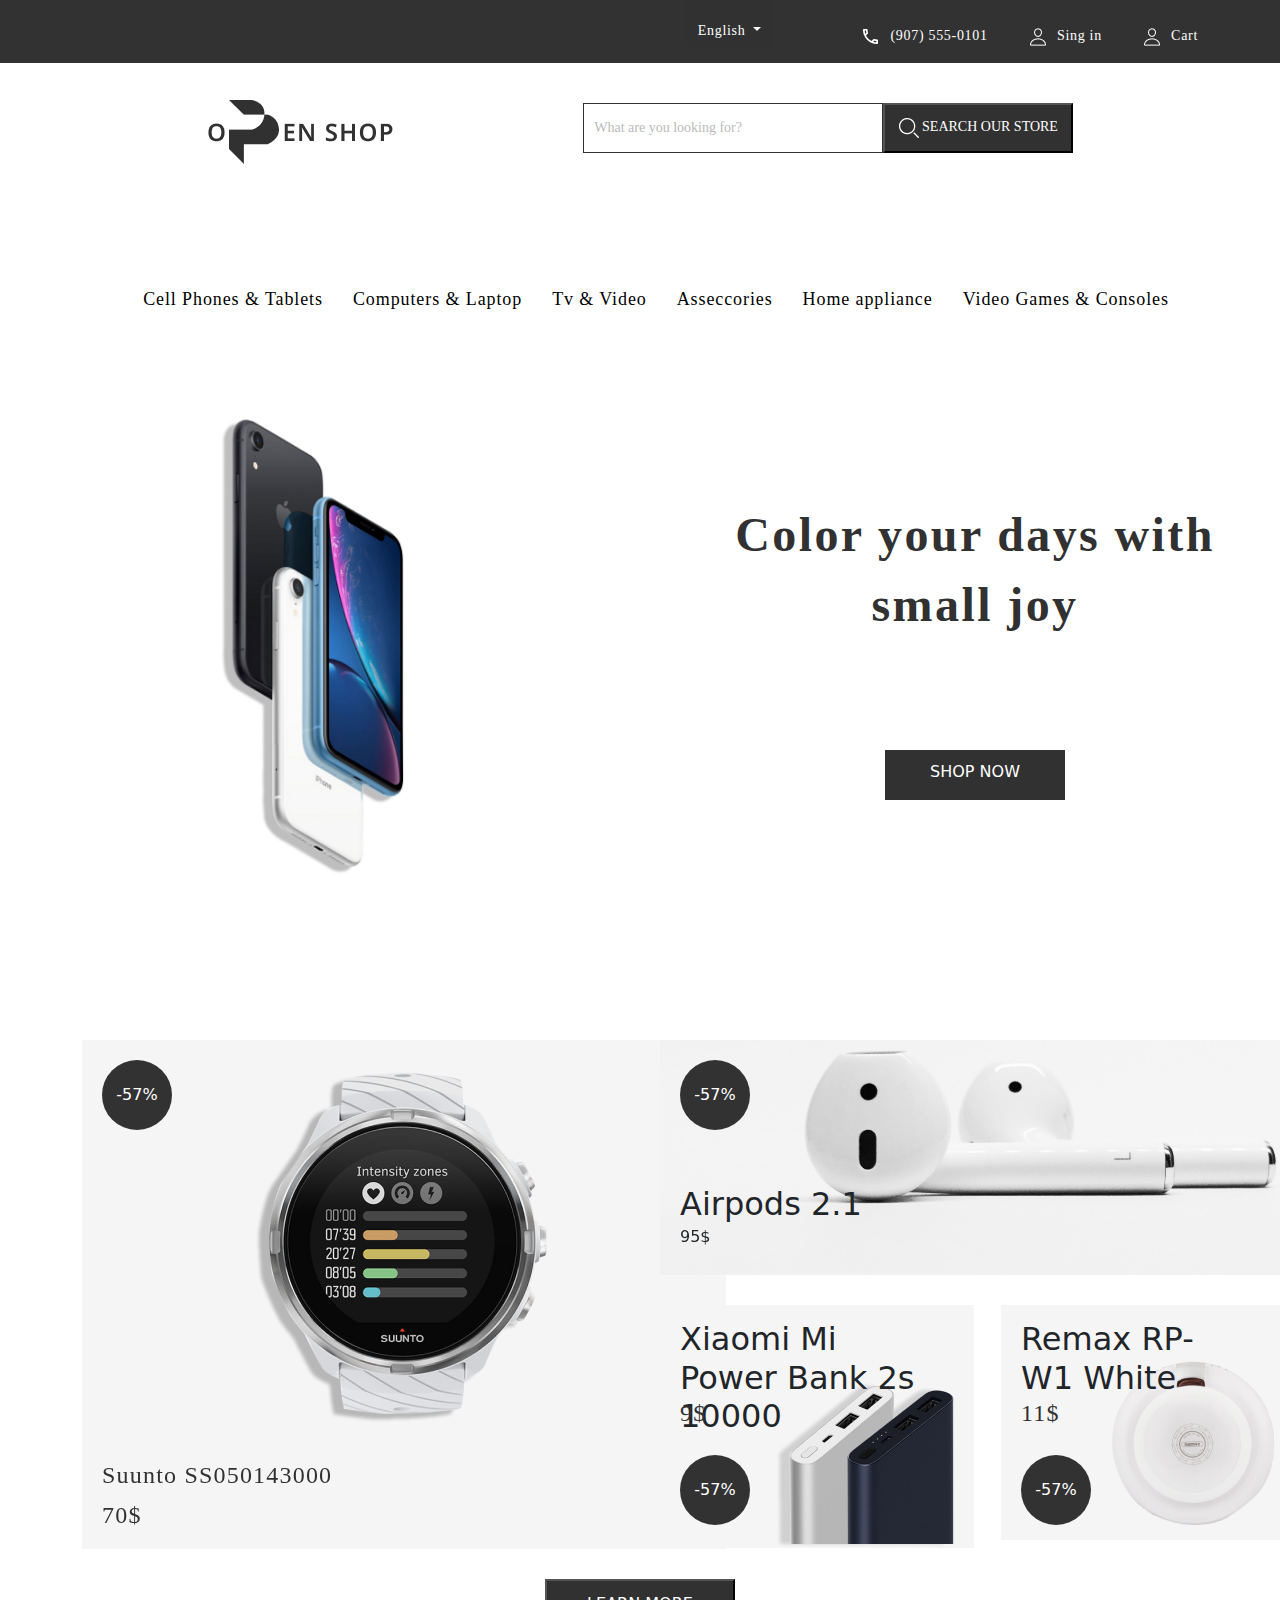
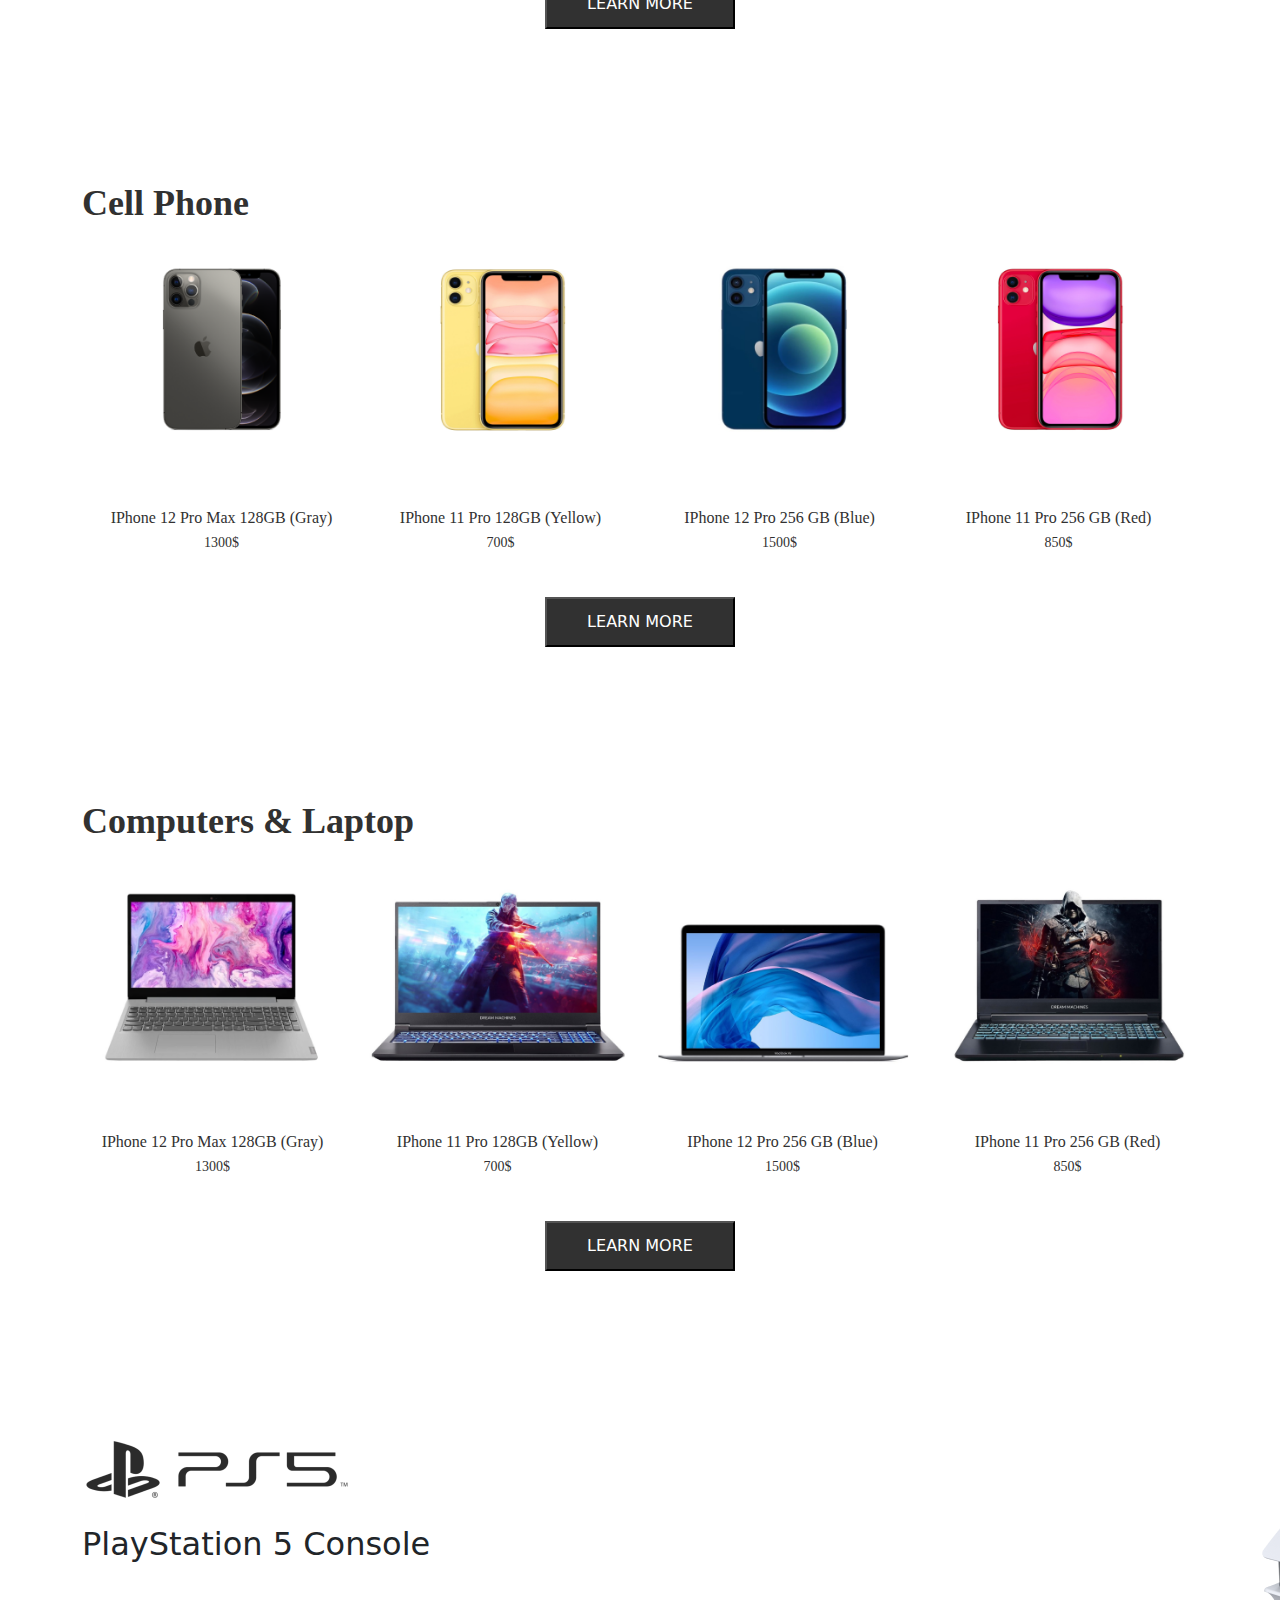
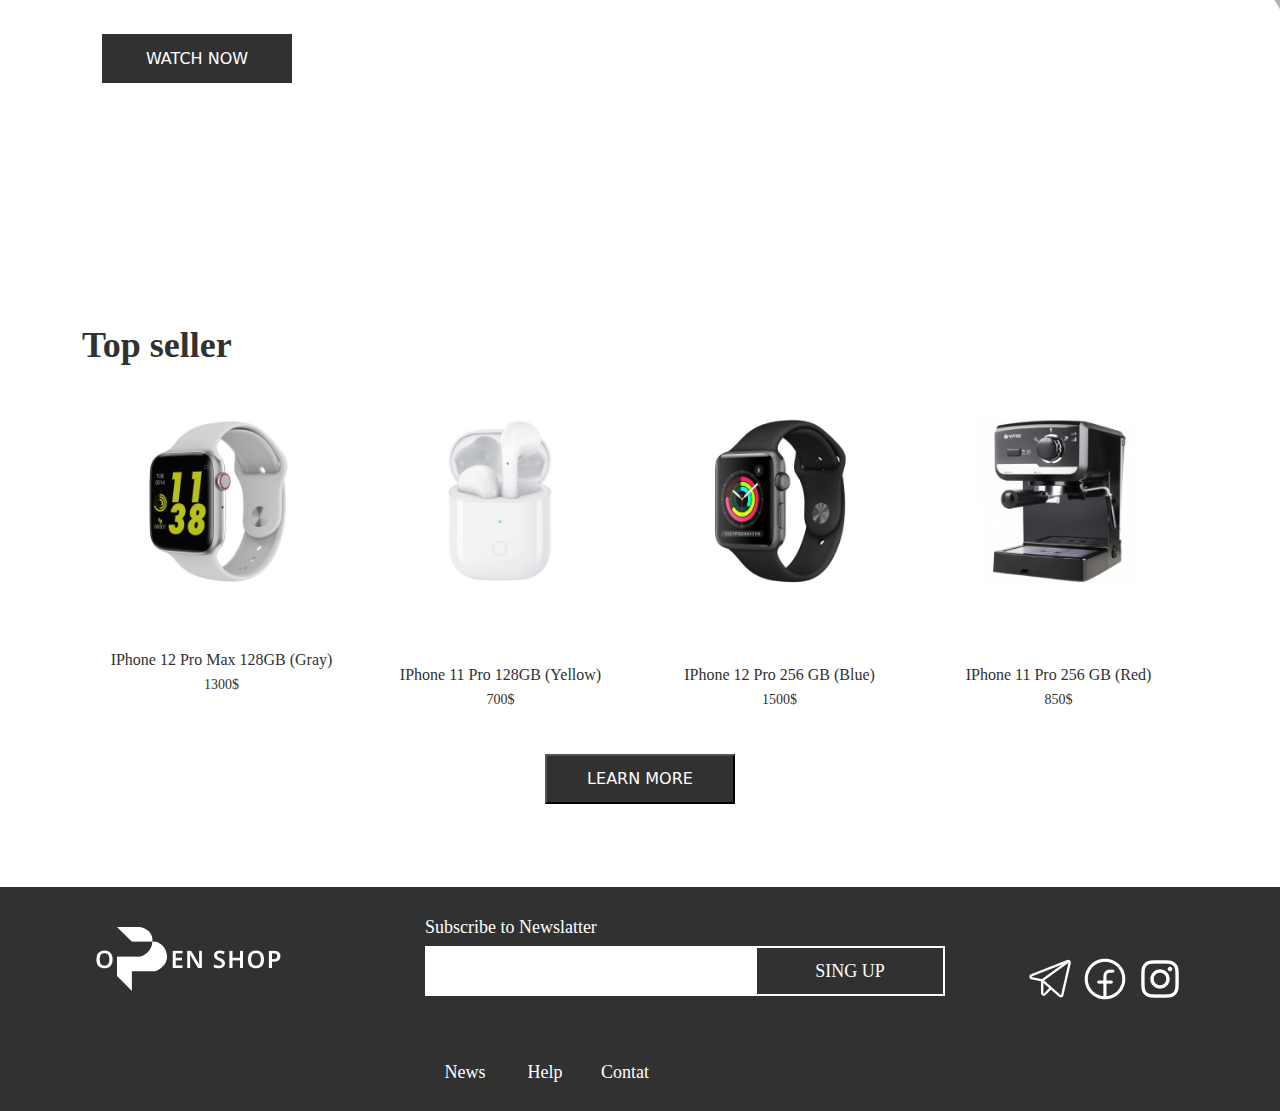
<file: index.html>
<!DOCTYPE html>
<html lang="ru">

<head>
    <meta charset="UTF-8">
    <meta http-equiv="X-UA-Compatible" content="IE=edge">
    <meta name="viewport" content="width=device-width, initial-scale=1.0">
    <title>Open Shop</title>
    <link rel="stylesheet" href="style/bootstrap.css">
    <link rel="stylesheet" href="style/main.css">
    <link rel="stylesheet" href="style/media.css">
</head>

<body>
    <div class="wrapper">
        <header class="header">
            <nav class="nav">
                <div class="header__nav">
                    <div class="container">
                        <ul class="nav__link">
                            <div class="dropdown headerr">
                                <button class="btn btn-secondary dropdown-toggle" style="background: none; box-shadow: 0 0 0 rgba(0, 0, 0, 0) !important;     border: 0;
                                " type="button" id="dropdownMenuButton1" data-bs-toggle="dropdown"
                                    aria-expanded="false">
                                    English
                                </button>
                                <ul class="dropdown-menu" aria-labelledby="dropdownMenuButton1">
                                    <li><a class="dropdown-item" href="#">English</a></li>
                                    <li><a class="dropdown-item" href="#">Russian</a></li>
                                </ul>
                            </div>

                            <li class="nav-item">
                                <a href="#" class="nav__links"><img src="img/header_nav-phone.png" alt=""
                                        class="phone-right">
                                    (907) 555-0101</a>
                            </li>
                            <li class="nav-item">
                                <a href="#" class="nav__links"><img src="img/header_nav-human.png" alt="" class="right">
                                    Sing
                                    in</a>
                            </li>
                            <li class="nav-item">
                                <a href="#" class="nav__links"><img src="img/header_nav-human.png" alt="" class="right">
                                    Cart</a>
                            </li>
                        </ul>
                    </div>
                </div>
                <div class="container">
                    <div class="nav_search-content">
                        <a href="#" class="img-link"><img src="img/open-logo.png" alt=""></a>
                        <div class="search_content">
                            <h3 class="border_title">What are you looking for?</h3>
                            <button class="button"><img src="img/loup.png" alt=""> SEARCH OUR STORE</button>
                        </div>
                    </div>

                    <div class="nav__title-content">
                        <ul class="nav__title-info">
                            <li class="nav__title-content-info">
                                <a href="" class="nav__link-content">Cell Phones & Tablets</a>
                            </li>
                            <li class="nav__title-content-info">
                                <a href="second.html" class="nav__link-content">Computers & Laptop</a>
                            </li>
                            <li class="nav__title-content-info">
                                <a href="" class="nav__link-content">Tv & Video</a>
                            </li>
                            <li class="nav__title-content-info">
                                <a href="" class="nav__link-content">Asseccories</a>
                            </li>
                            <li class="nav__title-content-info">
                                <a href="" class="nav__link-content">Home appliance</a>
                            </li>
                            <li class="nav__title-content-info">
                                <a href="" class="nav__link-content">Video Games & Consoles</a>
                            </li>
                        </ul>

                    </div>
                </div>
            </nav>

            <div class="header__carusel">
                <div id="carouselExampleSlidesOnly" class="carousel slide" data-bs-ride="carousel">
                    <div class="carousel-inner">
                        <div class="carousel-item active">
                            <img src="img/Rectangle 5 (1).png" class="d-block w-100 picture-2" alt="">
                        </div>
                        <div class="carousel-item">
                            <img src="img/Rectangle 5.png" class="d-block w-100 picture-2" alt="">
                        </div>
                        <div class="carousel-item ">
                            <img src="img/Rectangle 5 (1).png" class="d-block w-100 picture-2" alt="">
                        </div>
                    </div>
                </div>
                <div class="carusel__content-info">
                    <h2 class="carusel__title">Color your days with small joy</h2>
                    <p class="button-desc">SHOP NOW</p>
                </div>

            </div>


            <div class="container">
                <div class="row">
                    <div class="main__link">
                        <div class="col-xl-6 col-lg-6">
                            <div class="box">
                                <img src="img/big card.png" alt="" class="right__img">
                                <h2 class="card__title">Suunto SS050143000</h2>
                                <div class="span1">-57%</div>
                                <p class="money__desc">70$</p>
                            </div>
                        </div>

                        <div class="col-xl-6 col-lg-6">
                            <div class="col-12">
                                <div class="box">
                                    <img src="img/card-2.png" alt="" class="right__img">
                                    <h2 class="card__title2">Airpods 2.1</h2>
                                    <div class="span1">-57%</div>
                                    <p class="money__desc2">95$</p>
                                </div>
                            </div>
                            <div class="row">
                                <div class="col-6">
                                    <div class="box bo">
                                        <h2 class="card__title3">Xiaomi Mi Power Bank 2s 10000</h2>
                                        <div class="span2">-57%</div>
                                        <p class="money__desc3">9$</p>
                                        <img src="img/card-3.png" alt="" class="right__img">
                                    </div>
                                </div>
                                <div class="col-6">
                                    <div class="box pl">
                                        <h2 class="card__title3">Remax RP-W1 White</h2>
                                        <div class="span2">-57%</div>
                                        <p class="money__desc3">11$</p>
                                        <img src="img/card-4.png" alt="" class="right__img">
                                    </div>
                                </div>
                            </div>
                        </div>
                    </div>
                </div>

                <div class="bt-n sds">
                    <button class="knopka">LEARN MORE</button>
                </div>

                <div class="cell__phone">
                    <h2 class="cell__phone-h">Cell Phone</h2>
                </div>
                <div class="container phone">
                    <div class="row">
                        <div class="card12 col-xl-3 col-lg-3 cards">
                            <img src="img/tel1.png " alt="" class="img__card">
                            <h2 class="card__title-info">IPhone 12 Pro Max 128GB (Gray)</h2>
                            <p class="card__esc">1300$</p>
                        </div>
                        <div class="card12 col-xl-3 col-lg-3">
                            <img src="img/tel2.png" alt="" class="img__card">
                            <h2 class="card__title-info">IPhone 11 Pro 128GB (Yellow)</h2>
                            <p class="card__esc">700$</p>
                        </div>
                        <div class="card12 col-xl-3 col-lg-3">
                            <img src="img/tel3.png" alt="" class="img__card">
                            <h2 class="card__title-info">IPhone 12 Pro 256 GB (Blue)</h2>
                            <p class="card__esc">1500$</p>
                        </div>
                        <div class="card12 col-xl-3 col-lg-3">
                            <img src="img/tel4.png" alt="" class="img__card">
                            <h2 class="card__title-info">IPhone 11 Pro 256 GB (Red)</h2>
                            <p class="card__desc">850$</p>
                        </div>
                    </div>
                </div>
                <div class="bt-n sds">
                    <button class="knopka">LEARN MORE</button>
                </div>

                <div class="cell__phone">
                    <h2 class="cell__phone-h">Computers & Laptop</h2>
                </div>

                <div class="phone">
                    <div class="row">
                        <div class="card12 col-xl-3 col-lg-3 cards">
                            <img src="img/camp1.png " alt="" class="img__card">
                            <h2 class="card__title-info">IPhone 12 Pro Max 128GB (Gray)</h2>
                            <p class="card__esc">1300$</p>
                        </div>
                        <div class="card12 col-xl-3 col-lg-3">
                            <img src="img/camp2.png" alt="" class="img__card">
                            <h2 class="card__title-info">IPhone 11 Pro 128GB (Yellow)</h2>
                            <p class="card__esc">700$</p>
                        </div>
                        <div class="card12 col-xl-3 col-lg-3">
                            <img src="img/camp3.png" alt="" class="img__card">
                            <h2 class="card__title-info">IPhone 12 Pro 256 GB (Blue)</h2>
                            <p class="card__esc">1500$</p>
                        </div>
                        <div class="card12 col-xl-3 col-lg-3">
                            <img src="img/camp4.png" alt="" class="img__card">
                            <h2 class="card__title-info">IPhone 11 Pro 256 GB (Red)</h2>
                            <p class="card__desc">850$</p>
                        </div>
                    </div>
                </div>
                <div class="bt-n sds">
                    <button class="knopka">LEARN MORE</button>
                </div>

                <div class="pl1">
                    <div class="pl__div">
                        <img src="img/pl1__lo.png" alt="" class="img__pl1">
                        <h2 class="pl1__link">PlayStation 5 Console</h2>
                        <p class="pl__btn">WATCH NOW</p>
                    </div>
                    <img src="img/pl1.png" alt="" class="pl1__img">
                </div>

                <div class="cell__phone">
                    <h2 class="cell__phone-h">Top seller</h2>
                </div>
                <div class="container phone">
                    <div class="row">
                        <div class="card12 col-xl-3 col-lg-3 cards">
                            <img src="img/top1.png" alt="" class="img__card">
                            <h2 class="card__title-info">IPhone 12 Pro Max 128GB (Gray)</h2>
                            <p class="card__esc">1300$</p>
                        </div>
                        <div class="card12 col-xl-3 col-lg-3">
                            <img src="img/top2.png" alt="" class="img__card">
                            <h2 class="card__title-info">IPhone 11 Pro 128GB (Yellow)</h2>
                            <p class="card__esc">700$</p>
                        </div>
                        <div class="card12 col-xl-3 col-lg-3">
                            <img src="img/top3.png" alt="" class="img__card">
                            <h2 class="card__title-info">IPhone 12 Pro 256 GB (Blue)</h2>
                            <p class="card__esc">1500$</p>
                        </div>
                        <div class="card12 col-xl-3 col-lg-3">
                            <img src="img/top4.png" alt="" class="img__card">
                            <h2 class="card__title-info">IPhone 11 Pro 256 GB (Red)</h2>
                            <p class="card__desc">850$</p>
                        </div>
                    </div>
                </div>

                <div class="bt-n sds">
                    <button class="knopka">LEARN MORE</button>
                </div>
            </div>
        </header>

        <footer class="footer">
            <div class="footers">
                <div class=" footer1">
                    <img src="img/footer__img.png" alt="" class="footer__img">
                </div>

                <div class="footer__link2">
                    <h2 class="footer__link1">Subscribe to Newslatter</h2>
                    <div class="footer__sing">
                        <h2 class="footer__link"></h2>
                        <p class="footer__p">SING UP</p>
                    </div>

                    <div class="footers__info">
                        <h2 class="footer__info">News</h2>
                        <h2 class="footer__info">Help</h2>
                        <h2 class="footer__info">Contat</h2>
                    </div>
                </div>

                <div class="footer__imges">
                    <img src="img/footer1.png" alt="" class="footer__imges1">
                    <img src="img/footer2.png" alt="" class="footer__imges1">
                    <img src="img/footer3.png"alt="" class="footer__imges1">
                </div>

            </div>
        </footer>

    </div>


    <script src="js/bootstrap.js"></script>
</body>

</html>
</file>
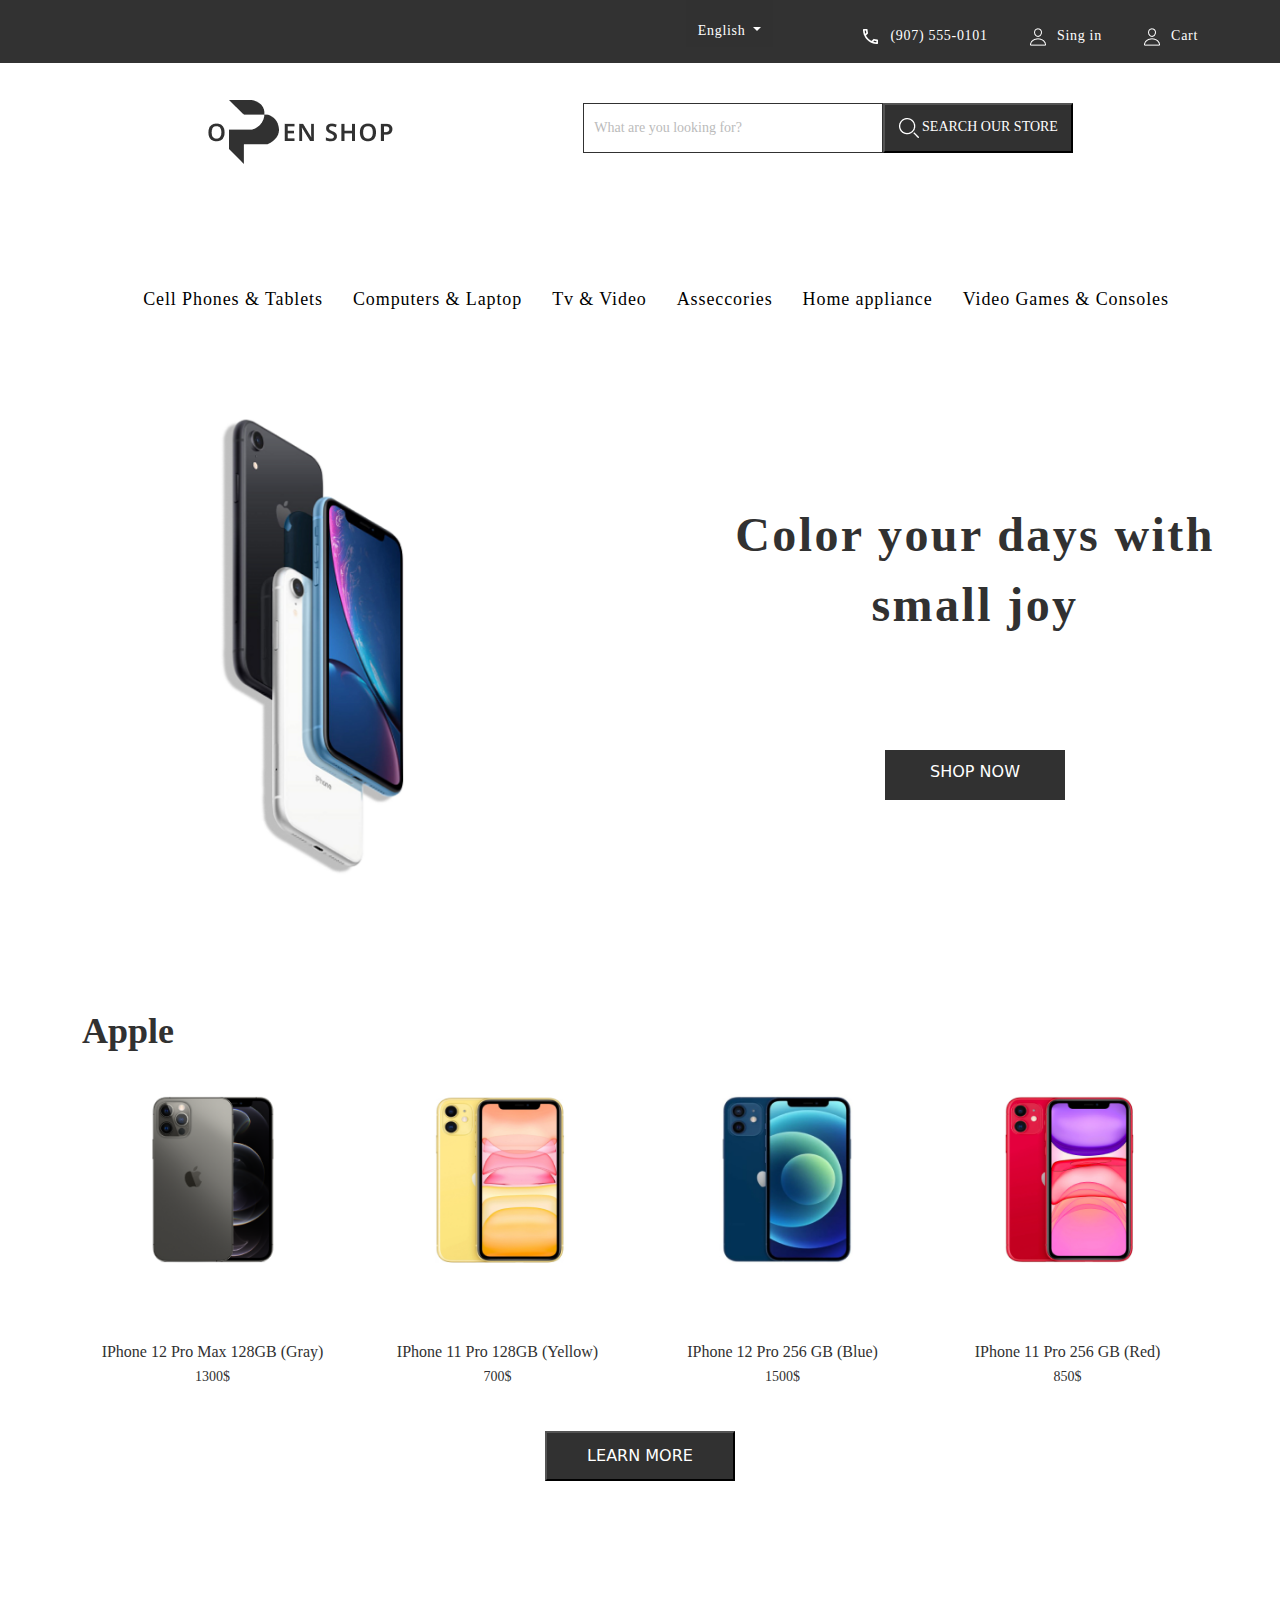
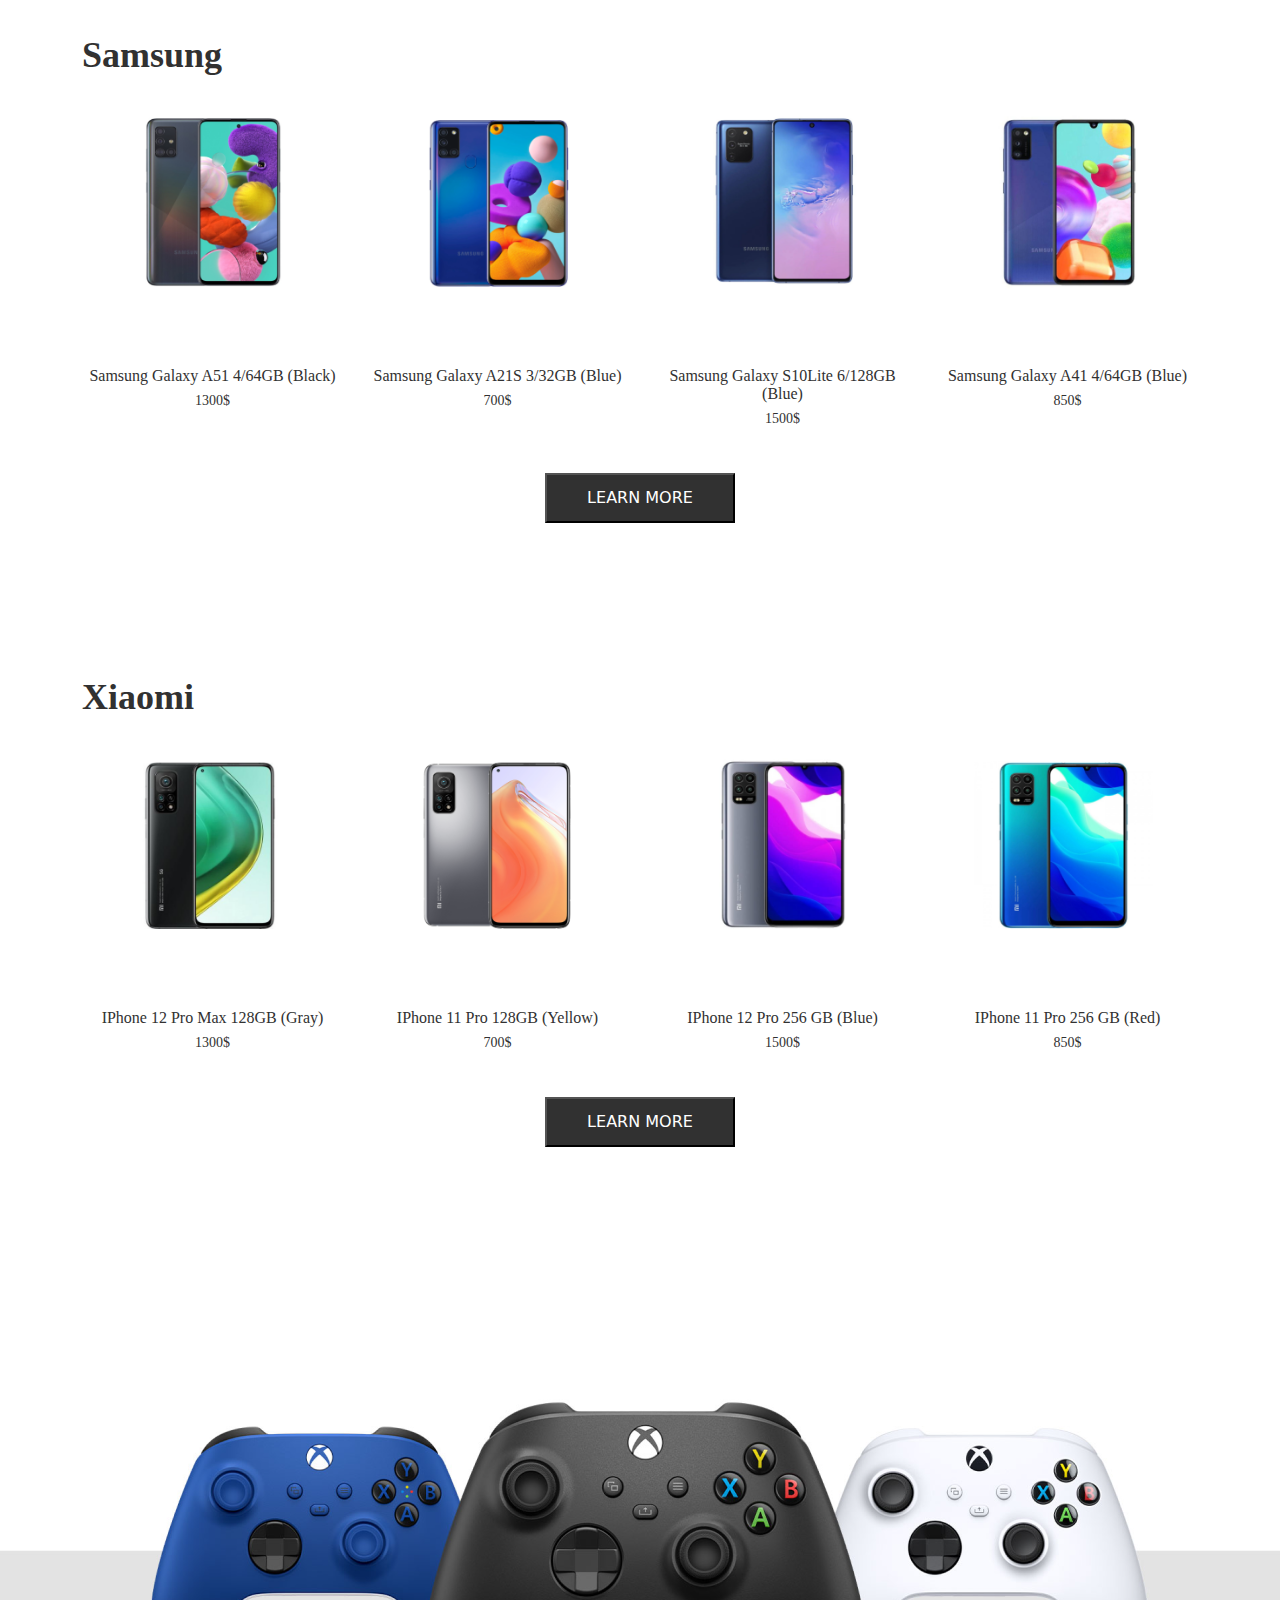
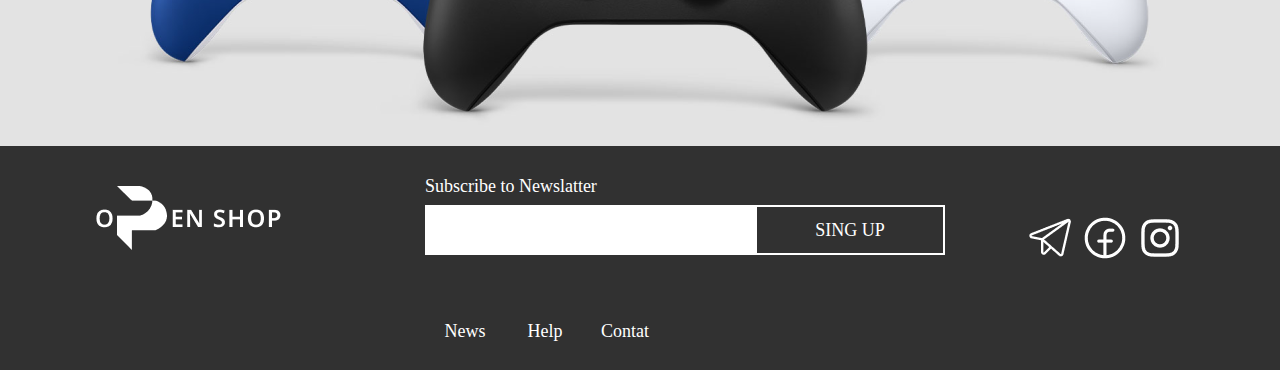
<file: second.html>
<!DOCTYPE html>
<html lang="en">

<head>
    <meta charset="UTF-8">
    <meta name="viewport" content="width=device-width, initial-scale=1.0">
    <title>Open Shop</title>
    <link rel="stylesheet" href="style/bootstrap.css">
    <link rel="stylesheet" href="style/main.css">
    <link rel="stylesheet" href="style/media.css">
</head>

<body>
    <div class="wrapper">
        <header class="header">
            <nav class="nav">
                <div class="header__nav">
                    <div class="container">
                        <ul class="nav__link">
                            <div class="dropdown headerr">
                                <button class="btn btn-secondary dropdown-toggle" style="background: none; box-shadow: 0 0 0 rgba(0, 0, 0, 0) !important;     border: 0;
                                " type="button" id="dropdownMenuButton1" data-bs-toggle="dropdown"
                                    aria-expanded="false">
                                    English
                                </button>
                                <ul class="dropdown-menu" aria-labelledby="dropdownMenuButton1">
                                    <li><a class="dropdown-item" href="#">English</a></li>
                                    <li><a class="dropdown-item" href="#">Russian</a></li>
                                </ul>
                            </div>

                            <li class="nav-item">
                                <a href="#" class="nav__links"><img src="img/header_nav-phone.png" alt=""
                                        class="phone-right">
                                    (907) 555-0101</a>
                            </li>
                            <li class="nav-item">
                                <a href="#" class="nav__links"><img src="img/header_nav-human.png" alt="" class="right">
                                    Sing
                                    in</a>
                            </li>
                            <li class="nav-item">
                                <a href="#" class="nav__links"><img src="img/header_nav-human.png" alt="" class="right">
                                    Cart</a>
                            </li>
                        </ul>
                    </div>
                </div>
                <div class="container">
                    <div class="nav_search-content">
                        <a href="#" class="img-link"><img src="img/open-logo.png" alt=""></a>
                        <div class="search_content">
                            <h3 class="border_title">What are you looking for?</h3>
                            <button class="button"><img src="img/loup.png" alt=""> SEARCH OUR STORE</button>
                        </div>
                    </div>

                    <div class="nav__title-content">
                        <ul class="nav__title-info">
                            <div class="dropdown">
                                <li class="nav__title-content-info nav-item dropdown">
                                    <a class="nav-link nav__link-content" style="padding: 0;" href="#"
                                        id="navbarDropdown" role="button" data-bs-toggle="dropdown"
                                        aria-expanded="false">
                                        Cell Phones & Tablets
                                    </a>
                                    <ul class="dropdown-menu" aria-labelledby="navbarDropdown">
                                        <div class="naavs3 d-flex">
                                            <div class="navs1">
                                                <li><a class="dropdown-item" style="padding: 30px" href="index.html">Cell Phones</a>
                                                </li>
                                                <li><a class="dropdown-item nav__a" href="#">Xiaomi</a></li>
                                                <li><a class="dropdown-item nav__a" href="#">Apple</a></li>
                                                <li><a class="dropdown-item nav__a" href="#"> Samsung</a></li>
                                                <li><a class="dropdown-item nav__a" href="#">Huawei</a></li>
                                                <li><a class="dropdown-item nav__a" href="#">BQ</a></li>
                                                <li><a class="dropdown-item nav__a" href="#"> Nokia</a></li>
                                                <li><a class="dropdown-item nav__a" href="#">Inoi</a></li>
                                                <li><a class="dropdown-item nav__a" href="#">Vivo</a></li>
                                            </div>
                                            <div class="navs2">
                                                <li><a class="dropdown-item" style="padding: 30px;" href="third.html">Tablets</a>
                                                </li>
                                                <li><a class="dropdown-item nav__a" href="#">Xiaomi</a></li>
                                                <li><a class="dropdown-item nav__a" href="#">Apple</a></li>
                                                <li><a class="dropdown-item nav__a" href="#"> Samsung</a></li>
                                                <li><a class="dropdown-item nav__a" href="#">Huawei</a></li>
                                                <li><a class="dropdown-item nav__a" href="#">BQ</a></li>
                                                <li><a class="dropdown-item nav__a" href="#">More...</a></li>
                                                <li><a class="dropdown-item nav__a" href="#"></a></li>
                                                <li><a class="dropdown-item nav__a" href="#"></a></li>
                                            </div>
                                        </div>
                                    </ul>
                                </li>
                            </div>

                            <li class="nav__title-content-info">
                                <a href="second.html" class="nav__link-content">Computers & Laptop</a>
                            </li>
                            <li class="nav__title-content-info">
                                <a href="" class="nav__link-content">Tv & Video</a>
                            </li>
                            <li class="nav__title-content-info">
                                <a href="" class="nav__link-content">Asseccories</a>
                            </li>
                            <li class="nav__title-content-info">
                                <a href="" class="nav__link-content">Home appliance</a>
                            </li>
                            <li class="nav__title-content-info">
                                <a href="" class="nav__link-content">Video Games & Consoles</a>
                            </li>
                        </ul>

                    </div>
                </div>
            </nav>

            <div class="header__carusel">
                <div id="carouselExampleSlidesOnly" class="carousel slide" data-bs-ride="carousel">
                    <div class="carousel-inner">
                        <div class="carousel-item active">
                            <img src="img/Rectangle 5 (1).png" class="d-block w-100 picture-2" alt="">
                        </div>
                        <div class="carousel-item">
                            <img src="img/Rectangle 5.png" class="d-block w-100 picture-2" alt="">
                        </div>
                        <div class="carousel-item">
                            <img src="img/Rectangle 5 (1).png" class="d-block w-100 picture-2" alt="">
                        </div>
                    </div>
                </div>
                <div class="carusel__content-info">
                    <h2 class="carusel__title">Color your days with small joy</h2>
                    <p class="button-desc">SHOP NOW</p>
                </div>

            </div>

            <div class="container">
                <div class="cell__phone">
                    <h2 class="cell__phone-h">Apple</h2>
                </div>
                <div class=" phone">
                    <div class="row">
                        <div class="card12 col-xl-3 col-lg-3 cards">
                            <img src="img/tel1.png" alt="" class="img__card">
                            <h2 class="card__title-info">IPhone 12 Pro Max 128GB (Gray)</h2>
                            <p class="card__esc">1300$</p>
                        </div>
                        <div class="card12 col-xl-3 col-lg-3">
                            <img src="img/tel2.png" alt="" class="img__card">
                            <h2 class="card__title-info">IPhone 11 Pro 128GB (Yellow)</h2>
                            <p class="card__esc">700$</p>
                        </div>
                        <div class="card12 col-xl-3 col-lg-3">
                            <img src="img/tel3.png" alt="" class="img__card">
                            <h2 class="card__title-info">IPhone 12 Pro 256 GB (Blue)</h2>
                            <p class="card__esc">1500$</p>
                        </div>
                        <div class="card12 col-xl-3 col-lg-3">
                            <img src="img/tel4.png" alt="" class="img__card">
                            <h2 class="card__title-info">IPhone 11 Pro 256 GB (Red)</h2>
                            <p class="card__desc">850$</p>
                        </div>
                    </div>
                </div>
                <div class="bt-n sds">
                    <button class="knopka">LEARN MORE</button>
                </div>


                <div class="cell__phone">
                    <h2 class="cell__phone-h">Samsung</h2>
                </div>
                <div class=" phone">
                    <div class="row">
                        <div class="card12 col-xl-3 col-lg-3 cards">
                            <img src="img/tel2.1.png" alt="" class="img__card">
                            <h2 class="card__title-info">Samsung Galaxy A51 4/64GB (Black)</h2>
                            <p class="card__esc">1300$</p>
                        </div>
                        <div class="card12 col-xl-3 col-lg-3">
                            <img src="img/tel2.2.png" alt="" class="img__card">
                            <h2 class="card__title-info">Samsung Galaxy A21S 3/32GB (Blue)</h2>
                            <p class="card__esc">700$</p>
                        </div>
                        <div class="card12 col-xl-3 col-lg-3">
                            <img src="img/tel2.3.png" alt="" class="img__card">
                            <h2 class="card__title-info">Samsung Galaxy S10Lite 6/128GB (Blue)</h2>
                            <p class="card__esc">1500$</p>
                        </div>
                        <div class="card12 col-xl-3 col-lg-3">
                            <img src="img/tel2.4.png" alt="" class="img__card">
                            <h2 class="card__title-info">Samsung Galaxy A41 4/64GB (Blue)</h2>
                            <p class="card__desc">850$</p>
                        </div>
                    </div>
                </div>
                <div class="bt-n sds">
                    <button class="knopka">LEARN MORE</button>
                </div>


                <div class="cell__phone">
                    <h2 class="cell__phone-h">Xiaomi</h2>
                </div>
                <div class=" phone">
                    <div class="row">
                        <div class="card12 col-xl-3 col-lg-3 cards">
                            <img src="img/tel3.1.png" alt="" class="img__card">
                            <h2 class="card__title-info">IPhone 12 Pro Max 128GB (Gray)</h2>
                            <p class="card__esc">1300$</p>
                        </div>
                        <div class="card12 col-xl-3 col-lg-3">
                            <img src="img/tel3.2.png" alt="" class="img__card">
                            <h2 class="card__title-info">IPhone 11 Pro 128GB (Yellow)</h2>
                            <p class="card__esc">700$</p>
                        </div>
                        <div class="card12 col-xl-3 col-lg-3">
                            <img src="img/tel3.3.png" alt="" class="img__card">
                            <h2 class="card__title-info">IPhone 12 Pro 256 GB (Blue)</h2>
                            <p class="card__esc">1500$</p>
                        </div>
                        <div class="card12 col-xl-3 col-lg-3">
                            <img src="img/tel3.4.png" alt="" class="img__card">
                            <h2 class="card__title-info">IPhone 11 Pro 256 GB (Red)</h2>
                            <p class="card__desc">850$</p>
                        </div>
                    </div>
                </div>
                <div class="bt-n sds">
                    <button class="knopka">LEARN MORE</button>
                </div>
            </div>


            <div class="xbox">
                <div class="container">
                    <h2 class="xbox__link"></h2>
                    <p class="xbox__info"></p>
                </div>
                <img src="img/fins-img.png" alt="" class="xbox__img">
            </div>
        </header>
        <footer class="footer">
            <div class="footers">
                <div class=" footer1">
                    <img src="img/footer__img.png" alt="" class="footer__img">
                </div>

                <div class="footer__link2">
                    <h2 class="footer__link1">Subscribe to Newslatter</h2>
                    <div class="footer__sing">
                        <h2 class="footer__link"></h2>
                        <p class="footer__p">SING UP</p>
                    </div>

                    <div class="footers__info">
                        <h2 class="footer__info">News</h2>
                        <h2 class="footer__info">Help</h2>
                        <h2 class="footer__info">Contat</h2>
                    </div>
                </div>

                <div class="footer__imges">
                    <img src="img/footer1.png" alt="" class="footer__imges1">
                    <img src="img/footer2.png" alt="" class="footer__imges1">
                    <img src="img/footer3.png"alt="" class="footer__imges1">
                </div>

            </div>
        </footer>
    </div>


    <script src="js/bootstrap.js"></script>
</body>

</html>
</file>
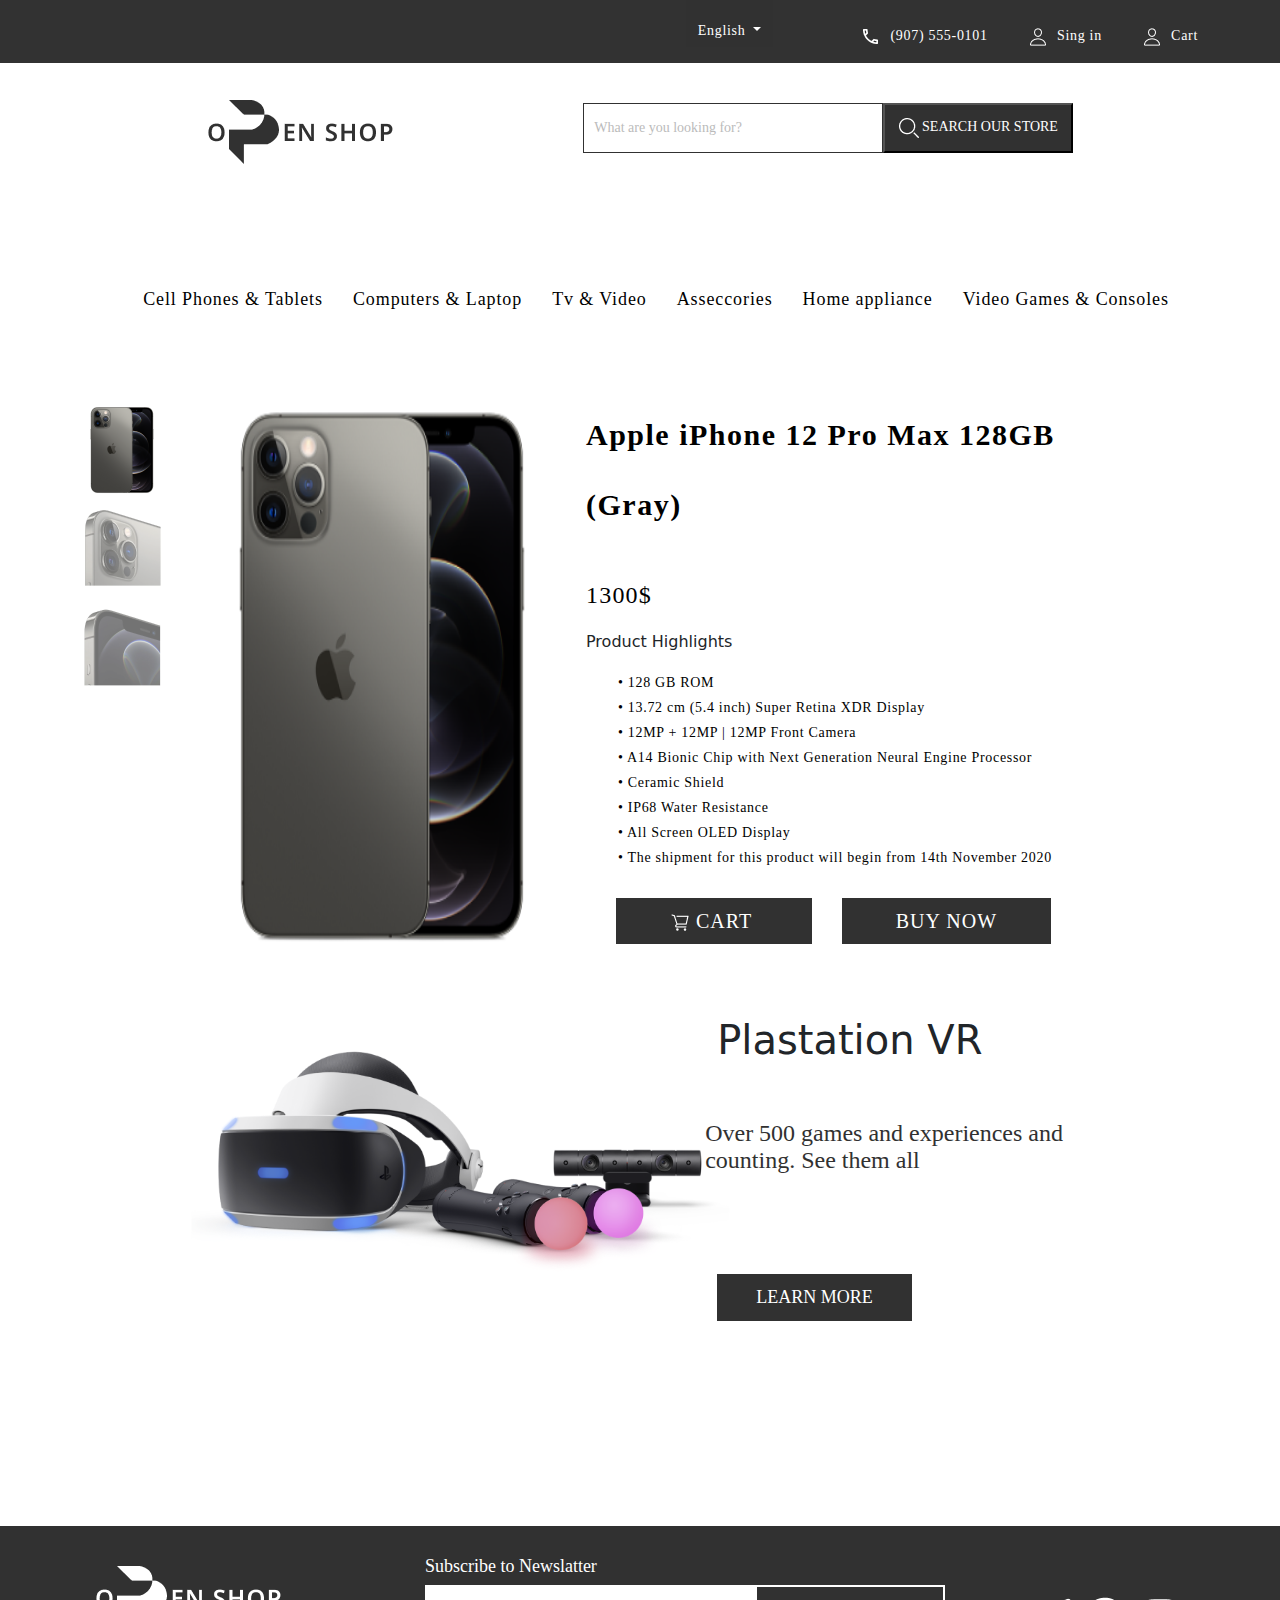
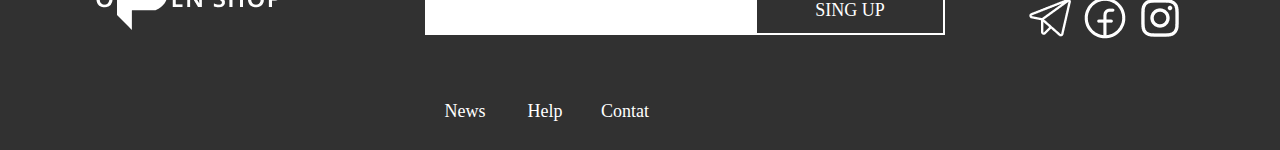
<file: third.html>
<!DOCTYPE html>
<html lang="en">

<head>
    <meta charset="UTF-8">
    <meta name="viewport" content="width=device-width, initial-scale=1.0">
    <title>Open Shop</title>
    <link rel="stylesheet" href="style/bootstrap.css">
    <link rel="stylesheet" href="style/main.css">
    <link rel="stylesheet" href="style/media.css">
</head>

<body>
    <div class="wrapper">
        <div class="header">
            <nav class="nav">
                <div class="header__nav">
                    <div class="container">
                        <ul class="nav__link">
                            <div class="dropdown headerr">
                                <button class="btn btn-secondary dropdown-toggle" style="background: none; box-shadow: 0 0 0 rgba(0, 0, 0, 0) !important;     border: 0;
                            " type="button" id="dropdownMenuButton1" data-bs-toggle="dropdown" aria-expanded="false">
                                    English
                                </button>
                                <ul class="dropdown-menu" aria-labelledby="dropdownMenuButton1">
                                    <li><a class="dropdown-item" href="#">English</a></li>
                                    <li><a class="dropdown-item" href="#">Russian</a></li>
                                </ul>
                            </div>

                            <li class="nav-item">
                                <a href="#" class="nav__links"><img src="img/header_nav-phone.png" alt=""
                                        class="phone-right">
                                    (907) 555-0101</a>
                            </li>
                            <li class="nav-item">
                                <a href="#" class="nav__links"><img src="img/header_nav-human.png" alt="" class="right">
                                    Sing
                                    in</a>
                            </li>
                            <li class="nav-item">
                                <a href="#" class="nav__links"><img src="img/header_nav-human.png" alt="" class="right">
                                    Cart</a>
                            </li>
                        </ul>
                    </div>
                </div>
                <div class="container">
                    <div class="nav_search-content">
                        <a href="#" class="img-link"><img src="img/open-logo.png" alt=""></a>
                        <div class="search_content">
                            <h3 class="border_title">What are you looking for?</h3>
                            <button class="button"><img src="img/loup.png" alt=""> SEARCH OUR STORE</button>
                        </div>
                    </div>

                    <div class="nav__title-content">
                        <ul class="nav__title-info">
                            <div class="dropdown">
                                <li class="nav__title-content-info nav-item dropdown">
                                    <a class="nav-link nav__link-content" style="padding: 0;" href="#"
                                        id="navbarDropdown" role="button" data-bs-toggle="dropdown"
                                        aria-expanded="false">
                                        Cell Phones & Tablets
                                    </a>
                                    <ul class="dropdown-menu" aria-labelledby="navbarDropdown">
                                        <div class="naavs3 d-flex">
                                            <div class="navs1">
                                                <li><a class="dropdown-item" style="padding: 30px"
                                                        href="index.html">Cell Phones</a>
                                                </li>
                                                <li><a class="dropdown-item nav__a" href="#">Xiaomi</a></li>
                                                <li><a class="dropdown-item nav__a" href="#">Apple</a></li>
                                                <li><a class="dropdown-item nav__a" href="#"> Samsung</a></li>
                                                <li><a class="dropdown-item nav__a" href="#">Huawei</a></li>
                                                <li><a class="dropdown-item nav__a" href="#">BQ</a></li>
                                                <li><a class="dropdown-item nav__a" href="#"> Nokia</a></li>
                                                <li><a class="dropdown-item nav__a" href="#">Inoi</a></li>
                                                <li><a class="dropdown-item nav__a" href="#">Vivo</a></li>
                                            </div>
                                            <div class="navs2">
                                                <li><a class="dropdown-item" style="padding: 30px;"
                                                        href="second.html">Tablets</a>
                                                </li>
                                                <li><a class="dropdown-item nav__a" href="#">Xiaomi</a></li>
                                                <li><a class="dropdown-item nav__a" href="#">Apple</a></li>
                                                <li><a class="dropdown-item nav__a" href="#"> Samsung</a></li>
                                                <li><a class="dropdown-item nav__a" href="#">Huawei</a></li>
                                                <li><a class="dropdown-item nav__a" href="#">BQ</a></li>
                                                <li><a class="dropdown-item nav__a" href="#">More...</a></li>
                                                <li><a class="dropdown-item nav__a" href="#"></a></li>
                                                <li><a class="dropdown-item nav__a" href="#"></a></li>
                                            </div>
                                        </div>
                                    </ul>
                                </li>
                            </div>

                            <li class="nav__title-content-info">
                                <a href="second.html" class="nav__link-content">Computers & Laptop</a>
                            </li>
                            <li class="nav__title-content-info">
                                <a href="" class="nav__link-content">Tv & Video</a>
                            </li>
                            <li class="nav__title-content-info">
                                <a href="" class="nav__link-content">Asseccories</a>
                            </li>
                            <li class="nav__title-content-info">
                                <a href="" class="nav__link-content">Home appliance</a>
                            </li>
                            <li class="nav__title-content-info">
                                <a href="" class="nav__link-content">Video Games & Consoles</a>
                            </li>
                        </ul>

                    </div>
                </div>
            </nav>
        </div>

        <div class="container">
            <div class="row">
                <div class="col-xl-1">
                    <div class="d-flex align-items-start">
                        <div class="nav flex-column nav-pills me-3" id="v-pills-tab" role="tablist"
                            aria-orientation="vertical">
                            <button class="nav__button" id="v-pills-home-tab" data-bs-toggle="pill"
                                data-bs-target="#v-pills-home" type="button" role="tab" aria-controls="v-pills-home"
                                aria-selected="true">
                                <img src="img/fins-right.png" alt="">
                            </button>
                            <button class="nav__button" id="v-pills-profile-tab" data-bs-toggle="pill"
                                data-bs-target="#v-pills-profile" type="button" role="tab"
                                aria-controls="v-pills-profile" aria-selected="false">
                                <img src="img/fins2-left.png" alt="">
                            </button>
                            <button class="nav__button" id="v-pills-messages-tab" data-bs-toggle="pill"
                                data-bs-target="#v-pills-messages" type="button" role="tab"
                                aria-controls="v-pills-messages" aria-selected="false">
                                <img src="img/fins3-left.png" alt="">
                            </button>
                        </div>
                    </div>
                </div>
                <div class="col-xl-10">
                    <div class="tab-content" id="v-pills-tabContent">
                        <div class="tab-pane fade show active" id="v-pills-home" role="tabpanel"
                            aria-labelledby="v-pills-home-tab">
                            <div class="fins">
                                <img src="img/fins-left.png" alt="" class="fins__img">
                                <div class="fins__right">
                                    <h3 class="fins__link">Apple iPhone 12 Pro Max 128GB (Gray)</h3>
                                    <span class="fins__span">1300$</span>
                                    <p class="fins__info">Product Highlights</p>
                                    <ul class="fins__ul">
                                        <li class="fins__li">• 128 GB ROM</li>
                                        <li class="fins__li">• 13.72 cm (5.4 inch) Super Retina XDR Display</li>
                                        <li class="fins__li">• 12MP + 12MP | 12MP Front Camera</li>
                                        <li class="fins__li">• A14 Bionic Chip with Next Generation Neural Engine
                                            Processor</li>
                                        <li class="fins__li">• Ceramic Shield</li>
                                        <li class="fins__li">• IP68 Water Resistance</li>
                                        <li class="fins__li">• All Screen OLED Display</li>
                                        <li class="fins__li">• The shipment for this product will begin from 14th
                                            November 2020</li>
                                    </ul>

                                    <a href="" class="fins__a">
                                        <img src="img/fins__img.png" alt="">
                                        CART
                                    </a>
                                    <a href="" class="fins__a">BUY NOW</a>
                                </div>
                            </div>
                        </div>
                        <div class="tab-pane fade" id="v-pills-profile" role="tabpanel"
                            aria-labelledby="v-pills-profile-tab">
                            <div class="fins">
                                <img src="img/fins-left.png" alt="" class="fins__img">
                                <div class="fins__right">
                                    <h3 class="fins__link">iPhone 12 Pro Max 128GB (Gray)</h3>
                                    <span class="fins__span">1500$</span>
                                    <p class="fins__info">Product Highlights</p>
                                    <ul class="fins__ul">
                                        <li class="fins__li">• 128 GB ROM</li>
                                        <li class="fins__li">• 13.72 cm (5.4 inch) Super Retina XDR Display</li>
                                        <li class="fins__li">• 12MP + 12MP | 12MP Front Camera</li>
                                        <li class="fins__li">• A14 Bionic Chip with Next Generation Neural Engine
                                            Processor</li>
                                        <li class="fins__li">• Ceramic Shield</li>
                                        <li class="fins__li">• IP68 Water Resistance</li>
                                        <li class="fins__li">• All Screen OLED Display</li>
                                        <li class="fins__li">• The shipment for this product will begin from 14th
                                            November 2020</li>
                                    </ul>

                                    <a href="" class="fins__a">
                                        <img src="img/fins__img.png" alt="">
                                        CART
                                    </a>
                                    <a href="" class="fins__a">BUY NOW</a>
                                </div>
                            </div>
                        </div>
                        <div class="tab-pane fade" id="v-pills-messages" role="tabpanel"
                            aria-labelledby="v-pills-messages-tab">
                            <div class="fins">
                                <img src="img/fins-left.png" alt="" class="fins__img">
                                <div class="fins__right">
                                    <h3 class="fins__link">Apple iPhone 12 (Gray)</h3>
                                    <span class="fins__span">1900$</span>
                                    <p class="fins__info">Product Highlights</p>
                                    <ul class="fins__ul">
                                        <li class="fins__li">• 128 GB ROM</li>
                                        <li class="fins__li">• 13.72 cm (5.4 inch) Super Retina XDR Display</li>
                                        <li class="fins__li">• 12MP + 12MP | 12MP Front Camera</li>
                                        <li class="fins__li">• A14 Bionic Chip with Next Generation Neural Engine
                                            Processor</li>
                                        <li class="fins__li">• Ceramic Shield</li>
                                        <li class="fins__li">• IP68 Water Resistance</li>
                                        <li class="fins__li">• All Screen OLED Display</li>
                                        <li class="fins__li">• The shipment for this product will begin from 14th
                                            November 2020</li>
                                    </ul>

                                    <a href="" class="fins__a">
                                        <img src="img/fins__img.png" alt="">
                                        CART
                                    </a>
                                    <a href="" class="fins__a">BUY NOW</a>
                                </div>
                            </div>
                        </div>
                    </div>

                    <div class="fins__icon d-flex">
                        <div class="col-xl-7">
                            <img class="png1" src="img/fins.png" alt="">
                        </div>
                        <div class="col-xl-5">
                            <h1 class="fins__h">Plastation VR</h4>
                            <p class="fins__infos">Over 500 games and experiences and <br> counting. See them all</p>
                            <a href="" class="fins__aa">LEARN MORE</a>
                        </div>
                    </div>
                </div>
            </div>
        </div>
    </div>

    <footer class="footer footer3">
        <div class="footers">
            <div class=" footer1">
                <img src="img/footer__img.png" alt="" class="footer__img">
            </div>

            <div class="footer__link2">
                <h2 class="footer__link1">Subscribe to Newslatter</h2>
                <div class="footer__sing">
                    <h2 class="footer__link"></h2>
                    <p class="footer__p">SING UP</p>
                </div>

                <div class="footers__info">
                    <h2 class="footer__info">News</h2>
                    <h2 class="footer__info">Help</h2>
                    <h2 class="footer__info">Contat</h2>
                </div>
            </div>

            <div class="footer__imges">
                <img src="img/footer1.png" alt="" class="footer__imges1">
                <img src="img/footer2.png" alt="" class="footer__imges1">
                <img src="img/footer3.png"alt="" class="footer__imges1">
            </div>

        </div>
    </footer>

    <script src="js/bootstrap.js"></script>
</body>

</html>
</file>
<file: style/main.css>
@import url(fonts.css);

* {
    margin: 0;
    padding: 0;
    box-sizing: border-box;
    list-style: none !important;
    text-decoration: none !important;
}

.header__nav {
    position: fixed;
    top: 0;
    left: 0;
    right: 0;
    z-index: 2;
    background: #323232 !important;
    /* height: 50px;
    margin-bottom: 25px; */
    width: 100% !important;
    display: flex;
    justify-content: flex-end;
    /* padding: 5px 0; */
}

.headerr {
    background: #313131;
    margin-right: 50px;
}

.btn {
    margin-top: 15px;
    color: #FFF;
    font-family: Noto Sans;
    font-size: 14px;
    font-style: normal;
    font-weight: 400;
    line-height: 20px;
    letter-spacing: 0.7px;
}

.nav__link {
    display: flex;
    align-items: end;
    justify-content: flex-end;
    gap: 40px;
}

.nav__links {
    color: #FFFFFF;
    font-family: 'Noto Sans';
    font-size: 14px;
    font-style: normal;
    font-weight: 400;
    line-height: 20px;
    letter-spacing: 0.7px;
}

.left-arrow {
    margin-left: 8px;
}

.phone-right {
    margin-right: 8px;
}

.right {
    margin-right: 5px;
}

.nav_search-content {
    display: flex;
    align-items: center;
    margin: 100px;
    justify-content: space-around;
}

.border_title {
    padding: 16px 0 0 10px;
    width: 300px;
    height: 50px;
    color: #BBB;
    font-family: Noto Sans;
    font-size: 14px;
    font-style: normal;
    font-weight: 400;
    line-height: normal;
    border: 1px solid #313131;
    ;
}

.search_content {
    display: flex;
    padding: 0 0 0 140px;
}

.button {
    width: 190px;
    height: 50px;
    color: #FFF;
    background: #313131;
    font-family: Noto Sans;
    font-size: 14px;
    font-style: normal;
    font-weight: 400;
    line-height: normal;
}

.nav__link-content {
    display: flex;
    color: black;
}

.nav__title-content {
    gap: 10px;
    display: flex;
    justify-content: center;
    margin-bottom: 50px;
}

.nav__title-content-info {
    color: #313131;
    font-family: Noto Sans;
    font-size: 18px;
    font-style: normal;
    font-weight: 400;
    line-height: 70px;
    letter-spacing: 0.9px
}

.nav__link-content:hover {
    color: black;
}

.picture-2 {
    max-width: 740px;
    width: 100%;
}


.carusel__title {
    width: 610px;
    height: 150px;
    text-align: center;
    color: #313131;
    font-family: Noto Sans;
    font-size: 48px;
    font-style: normal;
    font-weight: 600;
    line-height: 70px;
    letter-spacing: 2.4px;
    margin-bottom: 100px;
}

.header__carusel {
    display: flex;
    justify-content: flex-start;
    margin-bottom: 70px;
}

.carusel__content-info {
    display: flex;
    flex-direction: column;
    align-items: center;
    margin-top: 100px;
}

.button-desc {
    width: 180px;
    height: 50px;
    background: #313131;
    color: #FFFFFF;
    text-align: center;
    padding: 10px 0 0 0;
}

.card__title {
    color: #313131;
    font-family: Noto Sans;
    font-size: 24px;
    font-style: normal;
    font-weight: 500;
    line-height: 70px;
    letter-spacing: 1.2px;
}

.nav__title-info {
    display: flex;
    gap: 30px;
}

/* box start */

.main__link {
    display: flex;
    gap: 20px;
}

.box {
    position: relative;
    margin-top: 30px;
}

.span1 {
    display: flex;
    justify-content: center;
    align-items: center;
    position: absolute;
    z-index: 2;
    padding: 15px 10px;
    background: #323232;
    color: #FFFFFF;
    border-radius: 50%;
    top: 20px;
    left: 20px;
    width: 70px;
    height: 70px;
}

.money__desc2 {
    position: absolute;
    z-index: 2;
    top: 185px;
    left: 20px;
}

.card__title2 {
    position: absolute;
    top: 145px;
    left: 20px;
}

.card__title3 {
    top: 15px;
    left: 20px;
    position: absolute;
}

.span2 {
    display: flex;
    justify-content: center;
    align-items: center;
    position: absolute;
    z-index: 2;
    padding: 15px 10px;
    background: #323232;
    color: #FFFFFF;
    border-radius: 50%;
    top: 150px;
    left: 20px;
    width: 70px;
    height: 70px;
}

.money__desc3 {
    position: absolute;
    top: 73px;
    left: 20px;
    color: #313131;
    font-family: Noto Sans;
    font-size: 24px;
    font-style: normal;
    font-weight: 300;
    line-height: 70px;
    letter-spacing: 1.2px;
}

.right__img {
    background: whitesmoke;
}

.bo {
    margin: 30px 0 0 0;
}

.card__title {
    left: 20px;
    top: 400px;
    color: #313131;
    font-family: Noto Sans;
    font-size: 24px;
    font-style: normal;
    font-weight: 500;
    line-height: 70px;
    letter-spacing: 1.2px;
    position: absolute;
    z-index: 2;
    position: absolute;
}

.money__desc {
    color: #313131;
    font-family: Noto Sans;
    font-size: 24px;
    font-style: normal;
    font-weight: 300;
    line-height: 70px;
    letter-spacing: 1.2px;
    position: absolute;
    z-index: 2;
    margin-top: 30px;
    top: 410px;
    left: 20px;
}

.knopka {
    color: #FFFFFF;
    background: #313131;
    margin-bottom: 83px;
    width: 190px;
    height: 50px;
}

.sds {
    margin-top: 30px;
}

.bt-n {
    display: flex;
    justify-content: center;
}

/* box end */

.cards:focus {
    border: 1px solid black;
}

.card__title-info {
    color: #313131;
    text-align: center;
    font-family: Noto Sans;
    font-size: 16px;
    font-style: normal;
    font-weight: 500;
    line-height: normal;
}

.img__card {
    max-width: 300px;
    width: 100%;
}

.card__desc {
    color: #313131;
    text-align: center;
    font-family: Noto Sans;
    font-size: 14px;
    font-style: normal;
    font-weight: 300;
    line-height: normal;
}

.cell__phone {
    margin-top: 70px;
}

.cell__phone-h {
    /* padding: 0 0 0 70px; */
    margin-bottom: 30px;
    color: #313131;
    font-family: Noto Sans;
    font-size: 36px;
    font-style: normal;
    font-weight: 600;
    line-height: normal;
}

.pl1 {
    display: flex;
    justify-content: space-between;
}

.pl__div {
    padding: 80px 0 0 0;
}


.pl1__link {
    padding: 20px 0 0 0;
    width: 520px;
}


.pl__btn {
    background: #313131;
    color: #FFFFFF;
    margin-top: 70px;
    margin-left: 20px;
    max-width: 190px;
    text-align: center;
    padding: 13px 40px 12px 40px;
}

.card__esc {
    color: #313131;
    text-align: center;
    font-family: Noto Sans;
    font-size: 14px;
    font-style: normal;
    font-weight: 300;
    line-height: normal;
}

/* footer start  */
.footer {
    padding: 0 0 20px 0;
    background: #313131;
}

.footers {
    display: flex;
    justify-content: center;
    align-items: center;
}

.footer__link {
    height: 50px;
    width: 330px;
    background: #FFFFFF;
}

.footer__link1 {
    color: #FFF;
    font-family: Noto Sans;
    font-size: 18px;
    font-style: normal;
    font-weight: 400;
    line-height: normal;
}

.footer__img {
    max-width: 187px;
    width: 100%;
    margin-right: 143px;
    margin-bottom: 60px;
}

.footer__sing {
    display: flex;
}

.footer__link2 {
    margin-top: 30px;
}

.footer__p {
    border: 2px solid white;
    color: #FFF;
    text-align: center;
    font-family: Noto Sans;
    font-size: 18px;
    font-style: normal;
    font-weight: 400;
    line-height: normal;
    align-items: center;
    justify-content: center;
    display: flex;
    width: 190px;
    height: 50px;
}

.footers__info {
    display: flex;
}

.footer__info {
    margin-top: 50px;
    width: 80px;
    color: #FFF;
    text-align: center;
    font-family: Noto Sans;
    font-size: 18px;
    font-style: normal;
    font-weight: 400;
    line-height: normal;
}

.footer__imges {
    margin-bottom: 20px;
    margin-left: 80px;
}

.buttona {
    padding: 0;
    margin: 0;
}

.navs1,
.navs2 {
    margin: 10px;
}

.fins__img {
    max-width: 409px;
    width: 100%;
}

.fins__link {
    color: #000;
    font-family: Noto Sans;
    font-size: 30px;
    font-style: normal;
    font-weight: 600;
    line-height: 70px;
    letter-spacing: 1.5px;
    margin-bottom: 20px;
}

.fins__span {
    color: #000;
    font-family: Noto Sans;
    font-size: 24px;
    font-style: normal;
    font-weight: 500;
    line-height: 70px;
    letter-spacing: 1.2px;
    margin-bottom: 20px;
}

.fins__li {
    color: #000;
    font-family: Noto Sans;
    font-size: 14px;
    font-style: normal;
    font-weight: 400;
    line-height: 25px;
    letter-spacing: 0.7px;
}

.fins {
    display: flex;
}

.fins__a {
    color: #FFF;
    text-align: center;
    font-family: Noto Sans;
    font-size: 20px;
    font-style: normal;
    font-weight: 400;
    line-height: 70px;
    letter-spacing: 1px;
    width: 190px;
    height: 50px;
    background: #313131;
    padding: 12px 54px;
    margin-left: 30px;
}

.nav__button {
    background: none;
    color: #fff;
    border: none;
}

.fins__icon {
    position: relative;
}

.png1 {
    position: absolute;
    z-index: 1;
    max-width: 1290px;
    width: 100%;
    margin-top: 40px;
}

.fins__h {
    position: absolute;
    z-index: 2;
    top: 60px;

}

.fins__infos {
    position: absolute;
    z-index: 2;
    margin-top: 164px;
    color: #313131;
    font-family: Noto Sans;
    font-size: 24px;
    font-style: normal;
    font-weight: 400;
    line-height: normal;
    right: 40px;
}

.btn:active:after {
    transform: rotate(180deg);
    transition: all;
}

.fins__aa {
    top: 318px;
    padding: 13px 39px;
    background: #313131;
    position: absolute;
    z-index: 2;
    color: #FFF;
    text-align: center;
    font-family: Noto Sans;
    font-size: 18px;
    font-style: normal;
    font-weight: 400;
    line-height: normal;
}

.footer3{
    margin-top: 570px;
}
</file>
<file: style/media.css>
@media(max-width:1400px) {
    .main__link {
        display: flex;
        /* gap: 110px; */
        justify-content: space-evenly;
    }

    .pl {
        margin-left: 50px;
    }
}

@media(max-width:1200px) {
    /* .main__link {
        gap: 200px;
    } */

    .pl {
        margin-left: 90px;
    }

    .card__title3 {
        font-size: 22px;
    }

    /* .nav__title-info {
        gap: 20px;
    } */
}

@media(max-width:990px) {
    .card__title3{
        font-size: 22px;
    } 
}
</file>
